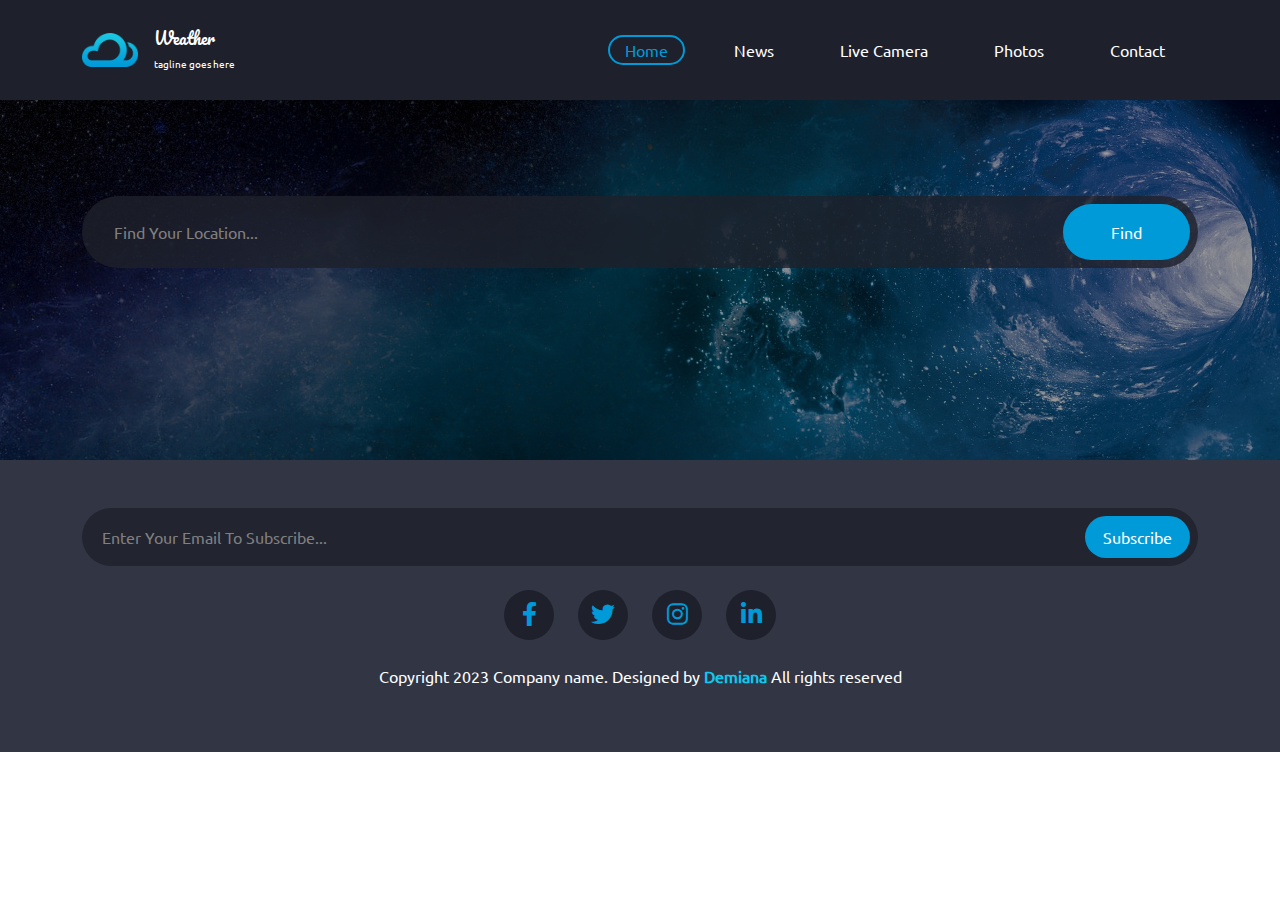
<file: index.html>
<!DOCTYPE html>
<html lang="en">
  <head>
    <meta charset="UTF-8" />
    <meta name="viewport" content="width=device-width, initial-scale=1.0" />
    <title>Weather</title>
    <link rel="icon" href="images/favicon/asset 0.png" />
    <link rel="stylesheet" href="css/all.min.css" />
    <link rel="stylesheet" href="css/bootstrap.min.css" />
    <link rel="stylesheet" href="css/style.css" />
    <link rel="stylesheet" href="css/home.css" />
  </head>
  <body>
    <!-- Start NAv Bar -->
    <header>
      <nav class="navbar navbar-expand-lg py-4">
        <div class="container">
          <a class="navbar-brand" href="#"
            ><div class="logo d-flex align-items-center gap-3">
              <img src="images/favicon/asset 0.png" class="d-block" alt="" />
              <div>
                <h1 class="">Weather</h1>
                <p class="mb-0">tagline goes here</p>
              </div>
            </div></a
          >
          <button
            class="navbar-toggler"
            type="button"
            data-bs-toggle="collapse"
            data-bs-target="#navbarSupportedContent"
            aria-controls="navbarSupportedContent"
            aria-expanded="false"
            aria-label="Toggle navigation"
          >
            <i class="fa-solid fa-bars"></i>
          </button>
          <div class="collapse navbar-collapse" id="navbarSupportedContent">
            <ul class="navbar-nav ms-auto mb-2 mb-lg-0 text-center rounded-4">
              <li class="nav-item">
                <a class="nav-link active" aria-current="page" href="index.html"
                  >Home</a
                >
              </li>
              <li class="nav-item">
                <a class="nav-link" href="#">News</a>
              </li>
              <li class="nav-item">
                <a class="nav-link" href="#">Live Camera</a>
              </li>
              <li class="nav-item">
                <a class="nav-link" href="#">Photos</a>
              </li>
              <li class="nav-item">
                <a class="nav-link" href="contact.html">Contact</a>
              </li>
            </ul>
          </div>
        </div>
      </nav>
    </header>
    <!-- End NAv Bar -->
    <!-- Start Home -->
    <section id="home" class="py-5 bg-danger">
      <div class="container py-5">
        <div class="search position-relative">
          <div class="input-group py-2 px-2 rounded-pill overflow-hidden">
            <input
              type="text"
              class="form-control border-0 me-1 px-4"
              placeholder="Find Your Location..."
              aria-label="location"
              aria-describedby="location"
            />
            <span class="input-group-text px-5 py-3 rounded-pill" id="input1"
              >Find</span
            >
          </div>
          <ul
            class="city-search-bar list-unstyled position-absolute top-100 end-0 start-0 z-3"
          ></ul>
        </div>

        <div class="row py-5"></div>
      </div>
    </section>
    <!-- End Home -->

    <footer class="py-5">
      <div class="container">
        <div class="input-group p-2 mb-3 rounded-pill overflow-hidden">
          <input
            type="text"
            class="form-control border-0 me-1"
            placeholder="Enter Your Email To Subscribe..."
            aria-label="subscribe"
            aria-describedby="subscribe"
          />
          <span class="input-group-text rounded-pill py-2" id="subscribe"
            ><button class="bg-transparent border-0 text-white">
              Subscribe
            </button></span
          >
        </div>
        <ul
          class="list-unstyled d-flex align-items-center justify-content-center gap-4 my-4"
        >
          <li>
            <a
              href="https://www.facebook.com/mohammed.omran.1466"
              target="_blank"
              ><i class="fa-brands fa-facebook-f fs-4"></i
            ></a>
          </li>
          <li>
            <a href="https://twitter.com/M__Omran" target="_blank">
              <i class="fa-brands fa-twitter fs-4"></i>
            </a>
          </li>
          <li>
            <a
              href="https://www.instagram.com/muhamed_omran/?hl=en"
              target="_blank"
              ><i class="fa-brands fa-instagram fs-4"></i
            ></a>
          </li>
          <li>
            <a
              href="https://www.linkedin.com/in/mohammedomran95/"
              target="_blank"
              ><i class="fa-brands fa-linkedin-in fs-4"></i
            ></a>
          </li>
        </ul>
        <p class="fs-6 text-center">
          Copyright 2023 Company name. Designed by
          <span class="fw-bold text-info">Demiana</span> All rights reserved
        </p>
      </div>
    </footer>

    <script src="js/bootstrap.bundle.min.js"></script>
    <script src="js/main.js"></script>
  </body>
</html>
</file>
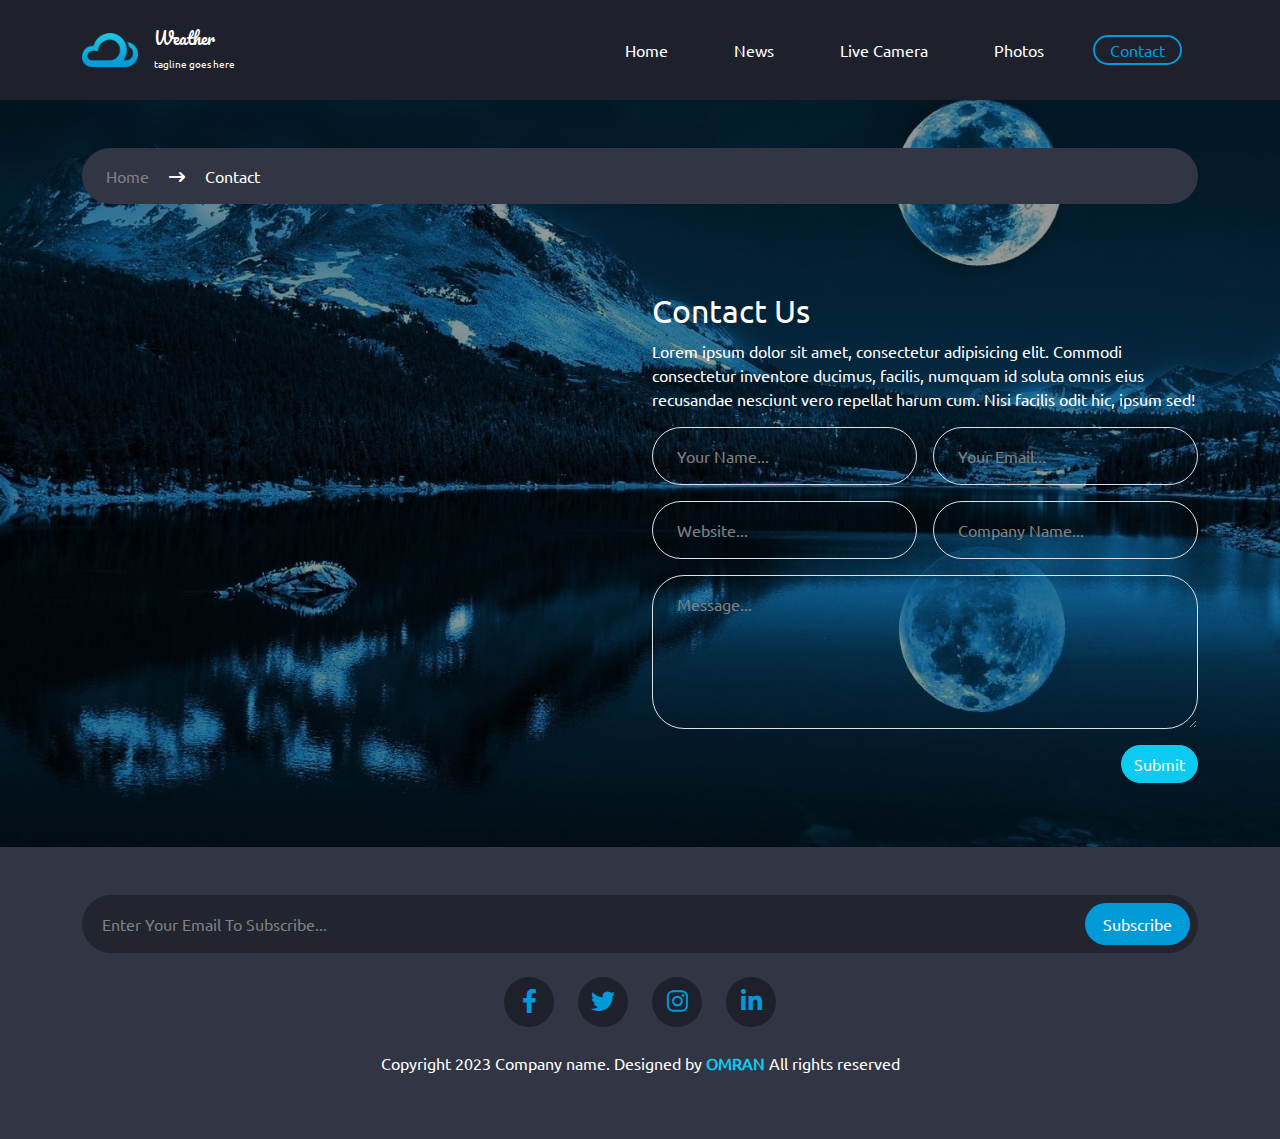
<file: contact.html>
<!DOCTYPE html>
<html lang="en">
  <head>
    <meta charset="UTF-8" />
    <meta name="viewport" content="width=device-width, initial-scale=1.0" />
    <title>Weather</title>
    <link rel="icon" href="images/favicon/asset 0.png" />
    <link rel="stylesheet" href="css/all.min.css" />
    <link rel="stylesheet" href="css/bootstrap.min.css" />
    <link rel="stylesheet" href="css/style.css" />
    <link rel="stylesheet" href="css/contact.css" />
  </head>
  <body>
    <!-- Start NAv Bar -->
    <header>
      <nav class="navbar navbar-expand-lg py-4">
        <div class="container">
          <a class="navbar-brand" href="#"
            ><div class="logo d-flex align-items-center gap-3">
              <img src="images/favicon/asset 0.png" class="d-block" alt="" />
              <div>
                <h1 class="">Weather</h1>
                <p class="mb-0">tagline goes here</p>
              </div>
            </div></a
          >
          <button
            class="navbar-toggler"
            type="button"
            data-bs-toggle="collapse"
            data-bs-target="#navbarSupportedContent"
            aria-controls="navbarSupportedContent"
            aria-expanded="false"
            aria-label="Toggle navigation"
          >
            <i class="fa-solid fa-bars"></i>
          </button>
          <div class="collapse navbar-collapse" id="navbarSupportedContent">
            <ul class="navbar-nav ms-auto mb-2 mb-lg-0 text-center rounded-4">
              <li class="nav-item">
                <a class="nav-link" href="index.html">Home</a>
              </li>
              <li class="nav-item">
                <a class="nav-link" href="#">News</a>
              </li>
              <li class="nav-item">
                <a class="nav-link" href="#">Live Camera</a>
              </li>
              <li class="nav-item">
                <a class="nav-link" href="#">Photos</a>
              </li>
              <li class="nav-item">
                <a
                  class="nav-link active"
                  aria-current="page"
                  href="contact.html"
                  >Contact</a
                >
              </li>
            </ul>
          </div>
        </div>
      </nav>
    </header>
    <!-- End NAv Bar -->
    <!-- Start Home -->
    <section id="contact-us" class="pt-0 pb-5">
      <div class="container pt-5 pb-3">
        <div class="bar rounded-pill py-3 px-4">
          <a href="index.html">Home</a>
          <i class="fa-solid fa-arrow-right-long mx-3"></i>
          <span>Contact</span>
        </div>
        <div class="row pt-3 mt-5 gy-4 justify-content-between">
          <div class="col-lg-5">
            <figure class="rounded-4 overflow-hidden">
              <iframe
                class="w-100 d-block"
                src="https://www.google.com/maps/embed?pb=!1m14!1m12!1m3!1d7300238.1786410175!2d30.254350000000002!3d26.69425!2m3!1f0!2f0!3f0!3m2!1i1024!2i768!4f13.1!5e0!3m2!1sen!2seg!4v1704715907919!5m2!1sen!2seg"
                style="border: 0"
                height="400"
                allowfullscreen=""
                loading="lazy"
                referrerpolicy="no-referrer-when-downgrade"
              ></iframe>
            </figure>
          </div>
          <div class="col-lg-6">
            <div class="inner">
              <h2>Contact Us</h2>
              <p>
                Lorem ipsum dolor sit amet, consectetur adipisicing elit.
                Commodi consectetur inventore ducimus, facilis, numquam id
                soluta omnis eius recusandae nesciunt vero repellat harum cum.
                Nisi facilis odit hic, ipsum sed!
              </p>
              <form class="row g-3">
                <div class="col-md-6">
                  <input
                    type="text"
                    class="form-control rounded-pill py-3 px-4"
                    id="user-name"
                    placeholder="Your Name..."
                  />
                </div>
                <div class="col-md-6">
                  <input
                    type="email"
                    class="form-control rounded-pill py-3 px-4"
                    id="user-email"
                    placeholder="Your Email..."
                  />
                </div>
                <div class="col-md-6">
                  <input
                    type="text"
                    class="form-control rounded-pill py-3 px-4"
                    id="user-website"
                    placeholder="Website..."
                  />
                </div>
                <div class="col-md-6">
                  <input
                    type="text"
                    class="form-control rounded-pill py-3 px-4"
                    id="user-company"
                    placeholder="Company Name..."
                  />
                </div>
                <div class="col-12">
                  <textarea
                    name=""
                    id=""
                    cols=""
                    rows="5"
                    class="form-control w-100 rounded-5 py-3 px-4"
                    placeholder="Message..."
                  ></textarea>
                </div>
                <div class="col-12 text-end">
                  <button
                    type="submit"
                    class="btn btn-info rounded-pill text-white"
                  >
                    Submit
                  </button>
                </div>
              </form>
            </div>
          </div>
        </div>
      </div>
    </section>
    <!-- End Home -->

    <footer class="py-5">
      <div class="container">
        <div class="input-group p-2 mb-3 rounded-pill overflow-hidden">
          <input
            type="text"
            class="form-control border-0 me-1"
            placeholder="Enter Your Email To Subscribe..."
            aria-label="subscribe"
            aria-describedby="subscribe"
          />
          <span class="input-group-text rounded-pill py-2" id="subscribe"
            ><button class="bg-transparent border-0 text-white">
              Subscribe
            </button></span
          >
        </div>
        <ul
          class="list-unstyled d-flex align-items-center justify-content-center gap-4 my-4"
        >
          <li>
            <a
              href="https://www.facebook.com/mohammed.omran.1466"
              target="_blank"
              ><i class="fa-brands fa-facebook-f fs-4"></i
            ></a>
          </li>
          <li>
            <a href="https://twitter.com/M__Omran" target="_blank">
              <i class="fa-brands fa-twitter fs-4"></i>
            </a>
          </li>
          <li>
            <a
              href="https://www.instagram.com/muhamed_omran/?hl=en"
              target="_blank"
              ><i class="fa-brands fa-instagram fs-4"></i
            ></a>
          </li>
          <li>
            <a
              href="https://www.linkedin.com/in/mohammedomran95/"
              target="_blank"
              ><i class="fa-brands fa-linkedin-in fs-4"></i
            ></a>
          </li>
        </ul>
        <p class="fs-6 text-center">
          Copyright 2023 Company name. Designed by
          <span class="fw-bold text-info">OMRAN</span> All rights reserved
        </p>
      </div>
    </footer>

    <script src="js/bootstrap.bundle.min.js"></script>
    <script src="js/main.js"></script>
  </body>
</html>
</file>
<file: css/style.css>
/* Start Global */

@font-face {
  font-family: "ubnutu";
  src: url(../fonts/Ubuntu-Regular.ttf);
}
@font-face {
  font-family: "Pacifico";
  src: url(../fonts/Pacifico-Regular.ttf);
}

:root {
  --trans: 400ms;
  --trans2: 700ms;
  --trans3: 900ms;
  --fs-lg: 3.5rem;
  --fs-lg2: 2rem;
  --fs-m: 1rem;
  --fs-logo-h1: 1rem;
  --fs-logo-p: 0.625rem;
  --heading-font: "Pacifico";
  --main-font: "ubnutu";
  --main-color: #1e202b;
  --main-color-op: rgba(30, 32, 43, 0.6);
  --main-color-op2: rgba(30, 32, 43, 0.8);
  --sec-color: #323544;
  --main-text-color: white;
  --sec-text-color: #009ad8;
  --border-color: #ffffff1a;
}

body {
  font-family: var(--main-font);
  color: var(--main-text-color);
  font-size: var(--fs-s);
}

h1 {
  font-family: var(--heading-font);
  font-size: var(--fs-logo-h1);
  color: var(--main-text-color);
}

::selection {
  color: var(--main-text-color);
  background: var(--sec-text-color);
}

.input-group {
  background-color: var(--main-color-op2);
}

.input-group-text {
  background-color: var(--sec-text-color);
  color: var(--main-text-color);
  border: none;
}

.form-control {
  background-color: transparent;
  color: var(--main-text-color);
}

.form-control:focus {
  box-shadow: var(--sec-text-color);
  background-color: transparent;
  color: var(--main-text-color);
}

.form-control::placeholder {
  /* Chrome, Firefox, Opera, Safari 10.1+ */
  color: gray;
  opacity: 1; /* Firefox */
}

.form-control:-ms-input-placeholder {
  /* Internet Explorer 10-11 */
  color: gray;
}

.form-control::-ms-input-placeholder {
  /* Microsoft Edge */
  color: gray;
}

a,
span {
  color: inherit;
  display: inline-block;
}

/* End Global */

/* Start Nav Bar */

header .navbar {
  background-color: var(--main-color);
}

header .navbar .container .navbar-brand .logo img {
  width: var(--fs-lg);
}

header .navbar .container .navbar-brand .logo p {
  font-size: var(--fs-logo-p);
  color: var(--main-text-color);
}

header .navbar .collapse ul .nav-item {
  margin: 0 var(--fs-m);
}

header .navbar .collapse ul .nav-item .nav-link {
  color: var(--main-text-color);
  padding: 1px 15px;
  transition: var(--trans);
  -webkit-transition: var(--trans);
  -moz-transition: var(--trans);
  -ms-transition: var(--trans);
  -o-transition: var(--trans);
  border: 2px solid transparent;
  border-radius: 15px;
  -webkit-border-radius: 15px;
  -moz-border-radius: 15px;
  -ms-border-radius: 15px;
  -o-border-radius: 15px;
}

header .navbar .collapse ul .nav-item .active {
  color: var(--sec-text-color);
  border: 2px solid var(--sec-text-color);
}

header .navbar .collapse ul .nav-item .nav-link:hover {
  border-color: var(--sec-text-color);
  color: var(--sec-text-color);
}

header .navbar .container .navbar-toggler:focus {
  border: solid 3px var(--sec-text-color);
  box-shadow: none;
  color: var(--sec-text-color);
}

header .navbar .container .navbar-toggler i {
  color: var(--main-text-color);
}

header .navbar .container .navbar-toggler:focus i {
  color: var(--sec-text-color);
}

@media screen and (max-width: 1000px) {
  header .navbar .collapse ul {
    margin-top: var(--fs-m);
    background-color: var(--sec-color);
  }
  header .navbar .collapse ul .nav-item {
    padding: 15px 0;
    border-bottom: solid 1px var(--border-color);
    margin: 0;
  }
  header .navbar .collapse ul .nav-item:last-child {
    border-bottom: none;
  }
  header .navbar .collapse ul .nav-item .nav-link {
    border: none;
  }
}

/* End Nav Bar */

/* Start Footer */

footer {
  background-color: var(--sec-color);
}

footer ul li {
  width: 50px;
  height: 50px;
  color: var(--sec-text-color);
  background-color: var(--main-color);
  border-radius: 50%;
  -webkit-border-radius: 50%;
  -moz-border-radius: 50%;
  -ms-border-radius: 50%;
  -o-border-radius: 50%;
  display: flex;
  justify-content: center;
  align-items: center;
  transition: var(--trans);
  -webkit-transition: var(--trans);
  -moz-transition: var(--trans);
  -ms-transition: var(--trans);
  -o-transition: var(--trans);
}

footer ul li:hover {
  color: var(--main-text-color);
  background-color: var(--sec-text-color);
}
/* End Footer */
</file>
<file: css/home.css>
/* Start Home */

#home {
  background: linear-gradient(rgba(0, 0, 0, 0.4) 0% 100%), url(../images/1.jpg);
  background-position: center;
  background-size: cover;
  background-attachment: fixed;
}

#home .container .row .col-lg-4 {
  background-color: var(--main-color-op);
}

#home .container .row .col-lg-4:nth-child(1) {
  border-top-left-radius: 15px;
  border-bottom-left-radius: 15px;
}

#home .container .row .col-lg-4:nth-child(3) {
  border-top-right-radius: 15px;
  border-bottom-right-radius: 15px;
}

#home .container .row .col-lg-4:nth-child(2) {
  background-color: var(--main-color-op2);
}

#home .container .row .condition {
  color: var(--sec-text-color);
}

#home .container .row .temp {
  font-size: var(--fs-lg);
}

#home .container .search .city-search-bar li {
  cursor: pointer;
  transition: var(--trans);
  -webkit-transition: var(--trans);
  -moz-transition: var(--trans);
  -ms-transition: var(--trans);
  -o-transition: var(--trans);
}

#home .container .search .city-search-bar li:hover {
  transform: translateX(10px);
  -webkit-transform: translateX(10px);
  -moz-transform: translateX(10px);
  -ms-transform: translateX(10px);
  -o-transform: translateX(10px);
}

@media screen and (max-width: 992px) {
  #home .container .row .col-lg-4:nth-child(1) {
    border-top-right-radius: 15px;
    border-bottom-left-radius: 0px;
  }

  #home .container .row .col-lg-4:nth-child(3) {
    border-bottom-left-radius: 15px;
    border-top-right-radius: 0px;
  }
}

/* End Home */
</file>
<file: css/contact.css>
/* Start Contact */

#contact-us {
  background: linear-gradient(rgba(0, 0, 0, 0.4) 0% 100%), url(../images/3.jpg);
  background-position: center;
  background-size: cover;
  background-attachment: fixed;
}

#contact-us .container .bar {
  background-color: var(--sec-color);
}

#contact-us .container .bar a {
  text-decoration: none;
  color: gray;
}

#contact-us .container .bar a:hover {
  text-decoration: underline;
  color: var(--text-color);
}

/* End Contact */
</file>
